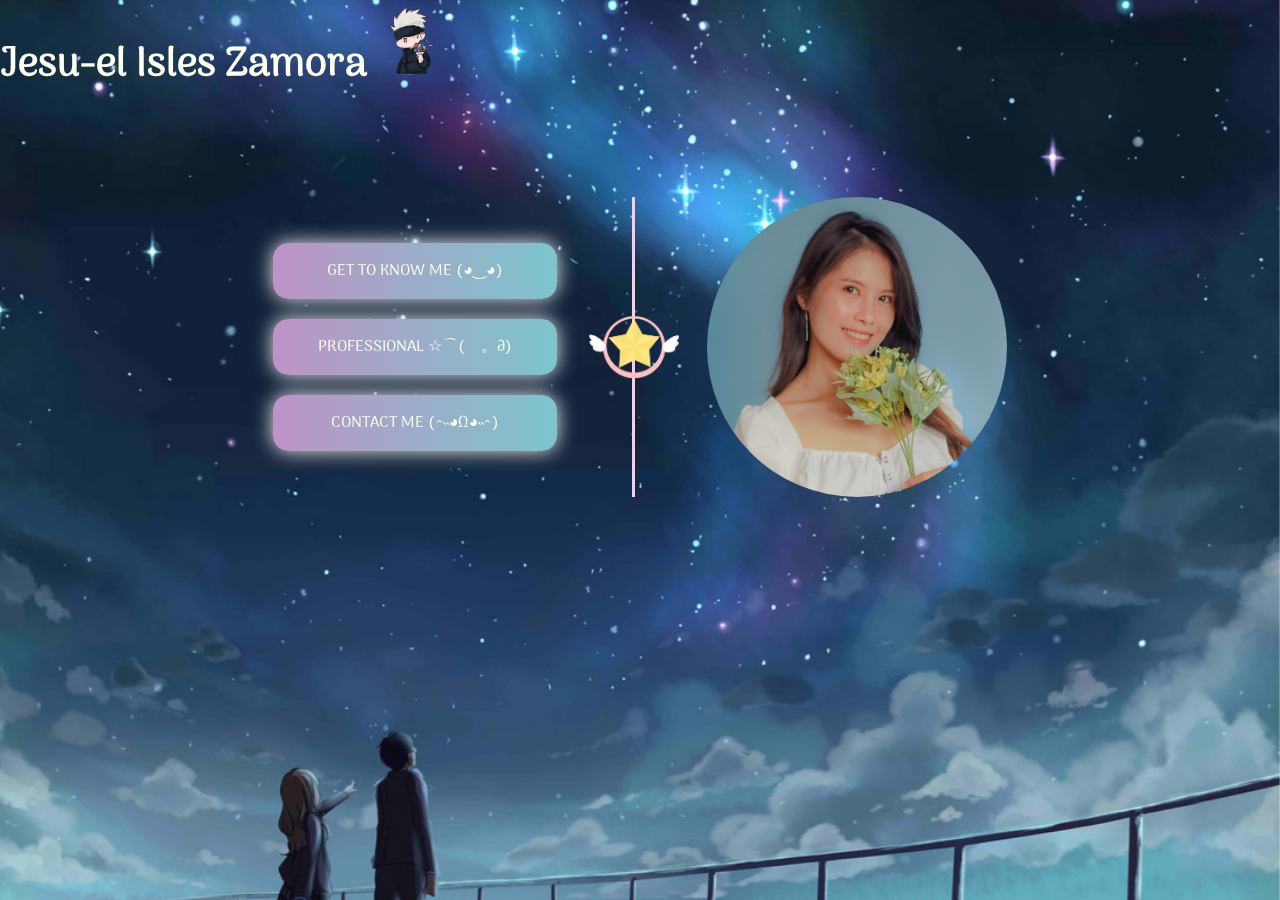
<file: index.html>
<!DOCTYPE html>
<html lang="en">

<head>
    <meta charset="UTF-8">
    <meta http-equiv="X-UA-Compatible" content="IE=edge">
    <meta name="viewport" content="width=device-width, initial-scale=1.0">
    <title>Paradox Mage</title>
    <link rel="stylesheet" href="./style.css">
    <link rel="shortcut icon" href="./light.png" type="image/x-icon">
</head>

<body>

    <div class="background">
        <img src="./original.jpg" alt="">
    </div>


    <header>
        <h2>Jesu-el Isles Zamora <img src="./giphy.gif" alt=""> </h2>
    </header>


    <section class="menu">

        <div class="menuitem">

            <div class="border mobile">
                <img src="./274-2749111_star-banner-cardcaptor-sakura-star-transparent.png" alt="">
            </div>

            <nav>
                <ul>
                    <li> <a href="./knowme.html" target="_blank"> Get to Know Me (◕‿◕)</a> </li>
                    <li> <a href="./prof.html" target="_blank"> Professional ☆⌒(ゝ。∂) </a> </li>
                    <li> <a href="./contact.html" target="_blank"> Contact Me (^˵◕ω◕˵^) </a> </li>
                </ul>
            </nav>
    
        
        </div>

        <div class="menuitem">

            <div class="border tablet">
                <img src="./274-2749111_star-banner-cardcaptor-sakura-star-transparent.png" alt="">
            </div>

            <div class="border mobile">
                <img src="./274-2749111_star-banner-cardcaptor-sakura-star-transparent.png" alt="">
            </div>

            <div class="container">
                <div class="img2"><img src="./1630672248457.jpg" alt=""></div>
            </div>
        
        
        </div>

       

    </section>





</body>

</html>
</file>
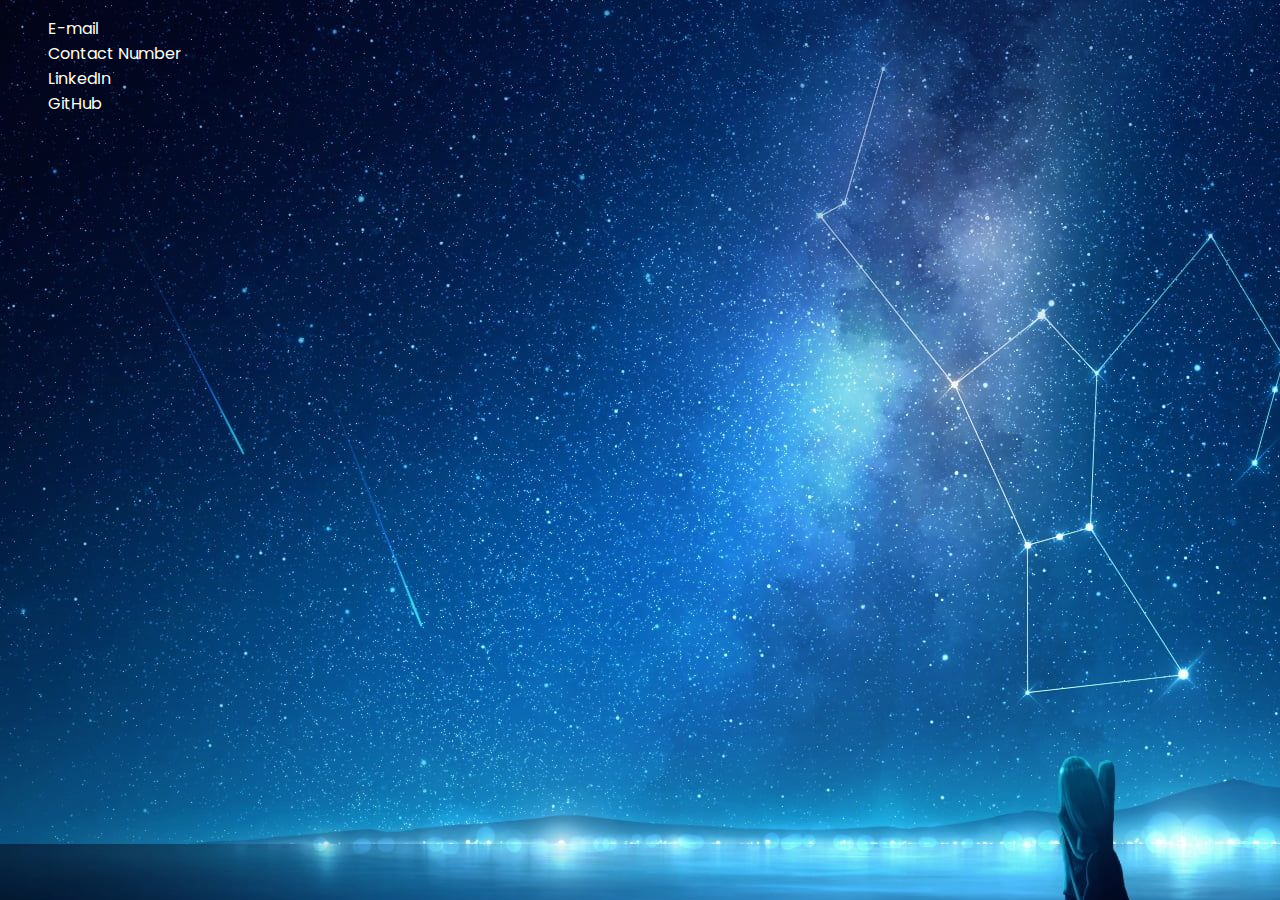
<file: contact.html>
<!DOCTYPE html>
<html lang="en">
<head>
    <meta charset="UTF-8">
    <meta http-equiv="X-UA-Compatible" content="IE=edge">
    <meta name="viewport" content="width=device-width, initial-scale=1.0">
    <title>Contact Me</title>
    <link rel="stylesheet" href="./contact.css">
    <link rel="shortcut icon" href="./Crystarium_Crystal_Vanille.png" type="image/x-icon">
</head>
<body>
    <nav>
        <ul>
            <li>E-mail</li>
            <li>Contact Number</li>
            <li>LinkedIn</li>
            <li>GitHub</li>
        </ul>
    </nav>
</body>
</html>
</file>
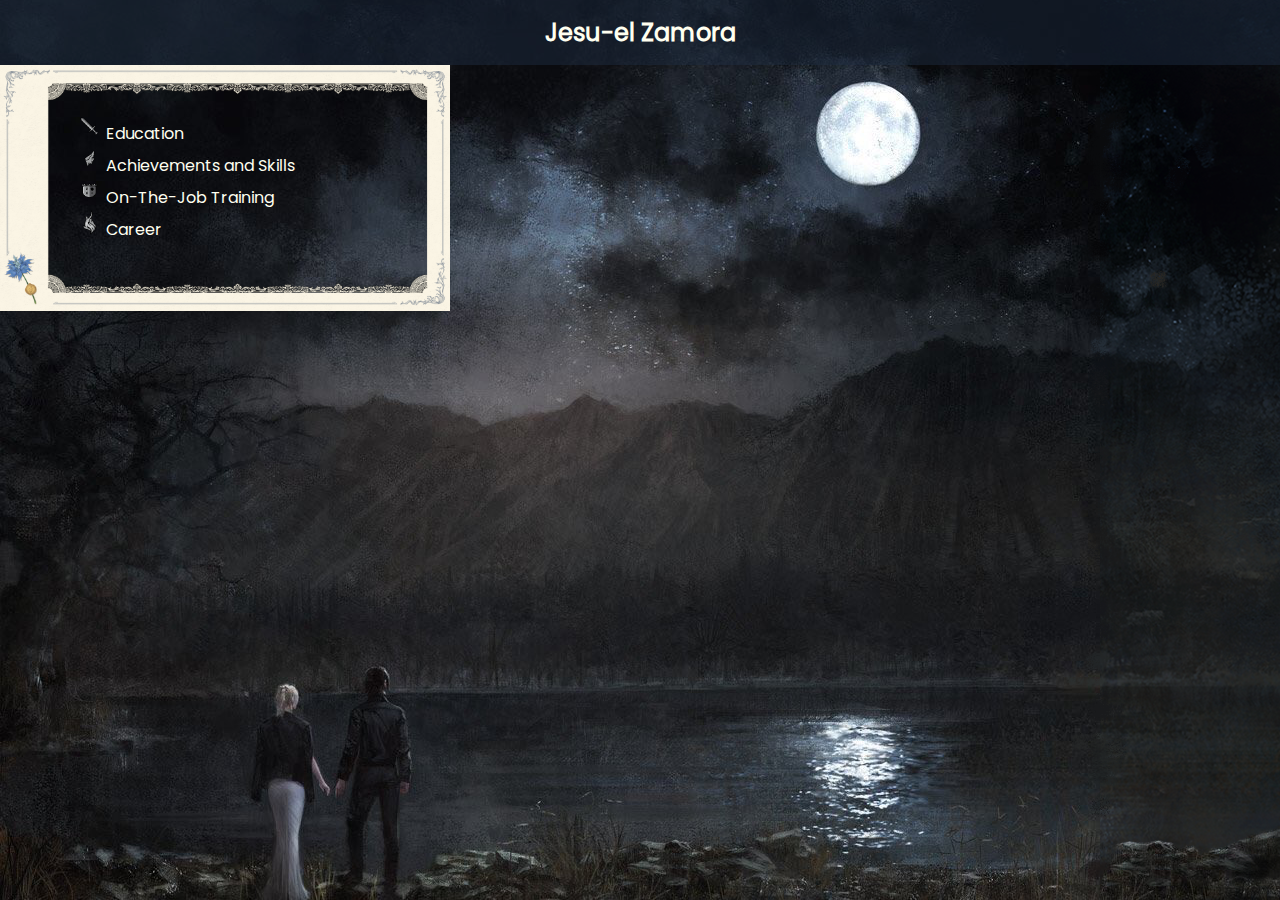
<file: prof.html>
<!DOCTYPE html>
<html lang="en">
<head>
    <meta charset="UTF-8">
    <meta http-equiv="X-UA-Compatible" content="IE=edge">
    <meta name="viewport" content="width=device-width, initial-scale=1.0">
    <title>Professional</title>
    <link rel="stylesheet" href="./prof.css">
    <link rel="shortcut icon" href="./Crystarium_Crystal_Snow.png" type="image/x-icon">
</head>
<body>
    <h2> Jesu-el Zamora </h2>

    <!-- <div class="navbg"> <img src="./LV7IuYV.png.crdownload" alt=""></div> -->

    <nav>

        <div class="container">
            <img src="./pngkey.com-fantasy-border-png-1580500.png" alt="">
        </div>
        <ul>
            <li> <img src="./Attack-ffxv-attricon.png"> Education</li>
            <li> <img src="./DarkResistance-ffxv-attricon.png"> Achievements and Skills</li>
            <li> <img src="./Defense-ffxv-attricon.png"> On-The-Job Training</li>
            <li> <img src="./FireResistance-ffxv-attricon.png"> Career</li>
        </ul>
    </nav>

</body>
</html>
</file>
<file: style.css>
@font-face {
    font-family: "arima";
    src: url(./ArimaMadurai-Regular.ttf);
}

body {
    
    font-family: "arima";
    color: ivory;
    margin: 0;
    padding: 0;
}

.background  {
    width: 100%;
    height: 100vh;
    position: fixed;
    top: 0;
    left: 0;
    z-index: -1;
}

.background img {
    width: 100%;
    height: 100%;
    object-fit: cover;

}

h2 {
    margin: auto;
    font-size: 40px;
}

h2 img {
    height: 100%;
    width: 75px;
    
}

.border {
    width: 100%;
    height: 3px;
    background-color:  #FBCDE4;
    position: relative;
}

.border img {
    position: absolute;
    top: 50%;
    transform: translateY(-50%) translateX(-50%);
    left: 50%;
    width: 90px;
}

.menuitem {
    width:100%;
    margin-bottom: 50px;
}

.border.tablet {
    display: none;
}


section.menu {
    display: flex;
    flex-direction: column;
    justify-content: center;
    align-items: center;
    margin-top: 100px;
}

nav {
    display: flex;
    justify-content: center;
    margin-top: 50px;
}

nav ul{
    padding: 0;
}

nav li {
    list-style: none;
    background-image: linear-gradient(to right, #BE93C5 0%, #7BC6CC  51%, #BE93C5  100%);
    margin: 20px 0;
    padding: 15px 45px;
    text-align: center;
    text-transform: uppercase;
    transition: 0.5s;
    background-size: 200% auto;
    color: white;            
    box-shadow: 0 0 20px #eee;
    border-radius: 15px;
    display: block;
    max-width: 250px;
    max-height: 30px;
    
}


li:hover {
    background-position: right center; 
    text-decoration: none;
}

nav li a {
    color: ivory;
}

a:hover {
    color: ivory;
}

a:link {
    text-decoration: none;
}

a:visited {
    text-decoration: none;
}


.container {
    margin-top: 50px;
}


.container .img2 {
    display: flex;
    justify-content: center; 
   
}

.container img {
    border-radius: 50%;
    max-width: 300px;
}



 @media screen and (min-width: 760px) {
    section.menu {
        flex-direction: row;  
        gap: 150px;
    }

    .border.mobile {
        display: none;
    }

    .border.tablet {
        display: block;
        height: 100%;
        width: 3px;
        position: absolute;
        top:0;
        left: -75px;
    }

    nav {
        margin-top: unset;
    }


    .container  {
        margin-top: unset;
    }

    .menuitem {
        width: auto;
        position: relative;
    }


}
</file>
<file: contact.css>
html {
    background-image: url(./efcef1bb7295f29e179f0d61d993d94f.jpg);
    width: 100%;
    height: 100vh;
    position: fixed;
    top: 0;
    left: 0;
    z-index: -1;
}

@font-face {
    font-family: "poppins";
    src: url(./Poppins-Regular.ttf);
}

body {
    font-family: "poppins";
    color: ivory;
}

nav ul {
    list-style: none;
}
</file>
<file: prof.css>
html {
    background-image: url(./2hda8g3be9x21.png);
    width: 100%;
    height: 100vh;
    position: fixed;
    top: 0;
    left: 0;
    z-index: -1;
}

@font-face {
    font-family: "poppins";
    src: url(./Poppins-Regular.ttf);
}

body {
    margin: 0;
    padding: 0; 
}

.mainmenu {
    display: flex;
    align-items: flex-start;
}
h2 {
    background-color: rgba(32, 47, 70,0.44);
    margin: 0;
    padding: 15px;
    text-align: center;
   
}
body {
    font-family: "poppins";
    color: ivory;
}

nav {
    width: 450px;
    position: relative;
}

nav .container {
    width: 100%;
}

.container img {
    width: 100%;
}

nav ul {
    list-style: none;
    position: absolute;
    left: 37px;
    top: 33px;
}


li img {
    width: 25px;
}
</file>
